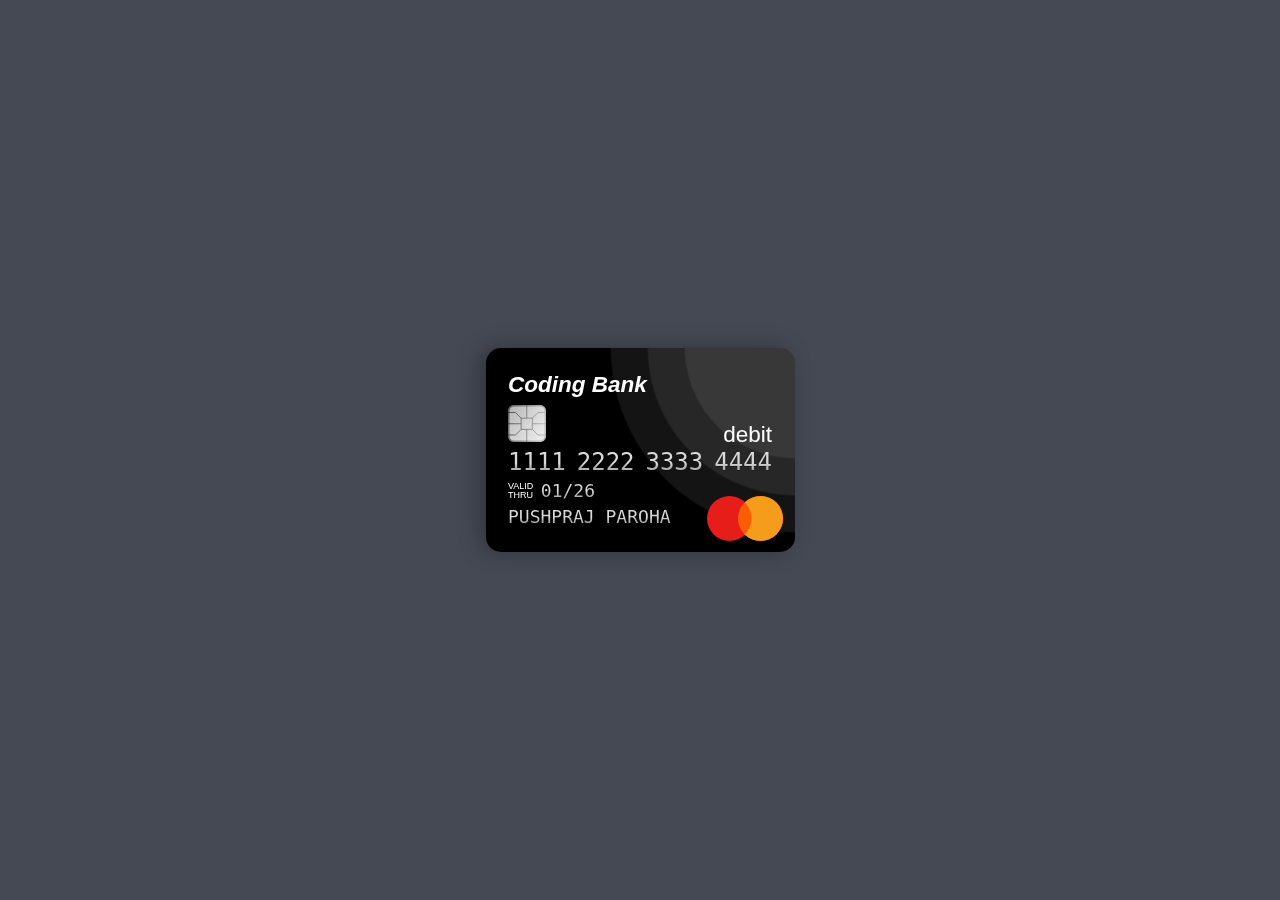
<file: debitcard design/index.html>
<!DOCTYPE html>
<!-- Document Type Declaration -->
<html lang="en">
  <!-- Opening HTML Tag -->
  <head>
    <!-- Opening Head Tag -->
    <meta charset="UTF-8" />
    <!-- Character Encoding -->
    <meta name="viewport" content="width=device-width, initial-scale=1.0" />
    <!-- Viewport Meta Tag -->
    <title>Debit Card Design</title>
    <!-- Title of the Webpage -->
    <link rel="stylesheet" href="./index.css" />
    <!-- Linking External Stylesheet -->
  </head>
  <!-- Closing Head Tag -->
  <body>
    <!-- Opening Body Tag -->
    <div class="card">
      <!-- Div for Card Container -->
      <div class="card__info">
        <!-- Div for Card Information -->
        <div class="card__logo">Coding Bank</div>
        <!-- Div for Card Logo -->
        <div class="card__chip">
          <!-- Div for Card Chip -->
          <svg
            class="card__chip-lines"
            role="img"
            width="20px"
            height="20px"
            viewBox="0 0 100 100"
            aria-label="Chip"
          >
            <!-- SVG Element for Card Chip -->
            <g opacity="0.8">
              <!-- Group Element with Opacity -->
              <polyline
                points="0,50 35,50"
                fill="none"
                stroke="#000"
                stroke-width="2"
              />
              <!-- Polyline Element for Chip Design -->
              <polyline
                points="0,20 20,20 35,35"
                fill="none"
                stroke="#000"
                stroke-width="2"
              />
              <!-- Polyline Element for Chip Design -->
              <polyline
                points="50,0 50,35"
                fill="none"
                stroke="#000"
                stroke-width="2"
              />
              <!-- Polyline Element for Chip Design -->
              <polyline
                points="65,35 80,20 100,20"
                fill="none"
                stroke="#000"
                stroke-width="2"
              />
              <!-- Polyline Element for Chip Design -->
              <polyline
                points="100,50 65,50"
                fill="none"
                stroke="#000"
                stroke-width="2"
              />
              <!-- Polyline Element for Chip Design -->
              <polyline
                points="35,35 65,35 65,65 35,65 35,35"
                fill="none"
                stroke="#000"
                stroke-width="2"
              />
              <!-- Polyline Element for Chip Design -->
              <polyline
                points="0,80 20,80 35,65"
                fill="none"
                stroke="#000"
                stroke-width="2"
              />
              <!-- Polyline Element for Chip Design -->
              <polyline
                points="50,100 50,65"
                fill="none"
                stroke="#000"
                stroke-width="2"
              />
              <!-- Polyline Element for Chip Design -->
              <polyline
                points="65,65 80,80 100,80"
                fill="none"
                stroke="#000"
                stroke-width="2"
              />
              <!-- Polyline Element for Chip Design -->
            </g>
            <!-- Closing Group Element -->
          </svg>
          <!-- Closing SVG Element -->
          <div class="card__chip-texture"></div>
          <!-- Div for Chip Texture -->
        </div>
        <!-- Closing Card Chip Div -->
        <div class="card__type">debit</div>
        <!-- Div for Card Type -->
        <div class="card__number">
          <!-- Div for Card Number -->
          <span class="card__digit-group">1111</span>
          <!-- Span for Card Number Group -->
          <span class="card__digit-group">2222</span>
          <!-- Span for Card Number Group -->
          <span class="card__digit-group">3333</span>
          <!-- Span for Card Number Group -->
          <span class="card__digit-group">4444</span>
          <!-- Span for Card Number Group -->
        </div>
        <!-- Closing Card Number Div -->
        <div class="card__valid-thru" aria-label="Valid thru">
          Valid<br />thru
        </div>
        <!-- Div for Valid Through -->
        <div class="card__exp-date"><time datetime="2038-01">01/26</time></div>
        <!-- Div for Expiry Date -->
        <div class="card__name" aria-label="Dee Stroyer">Pushpraj Paroha</div>
        <!-- Div for Card Holder Name -->
        <div class="card__vendor" role="img" aria-labelledby="card-vendor">
          <!-- Div for Card Vendor -->
          <span id="card-vendor" class="card__vendor-sr">Mastercard</span>
          <!-- Span for Card Vendor -->
        </div>
        <!-- Closing Card Vendor Div -->
      </div>
      <!-- Closing Card Information Div -->
      <div class="card__texture"></div>
      <!-- Div for Card Texture -->
    </div>
    <!-- Closing Card Container Div -->
  </body>
  <!-- Closing Body Tag -->
</html>
<!-- Closing HTML Tag -->
</file>
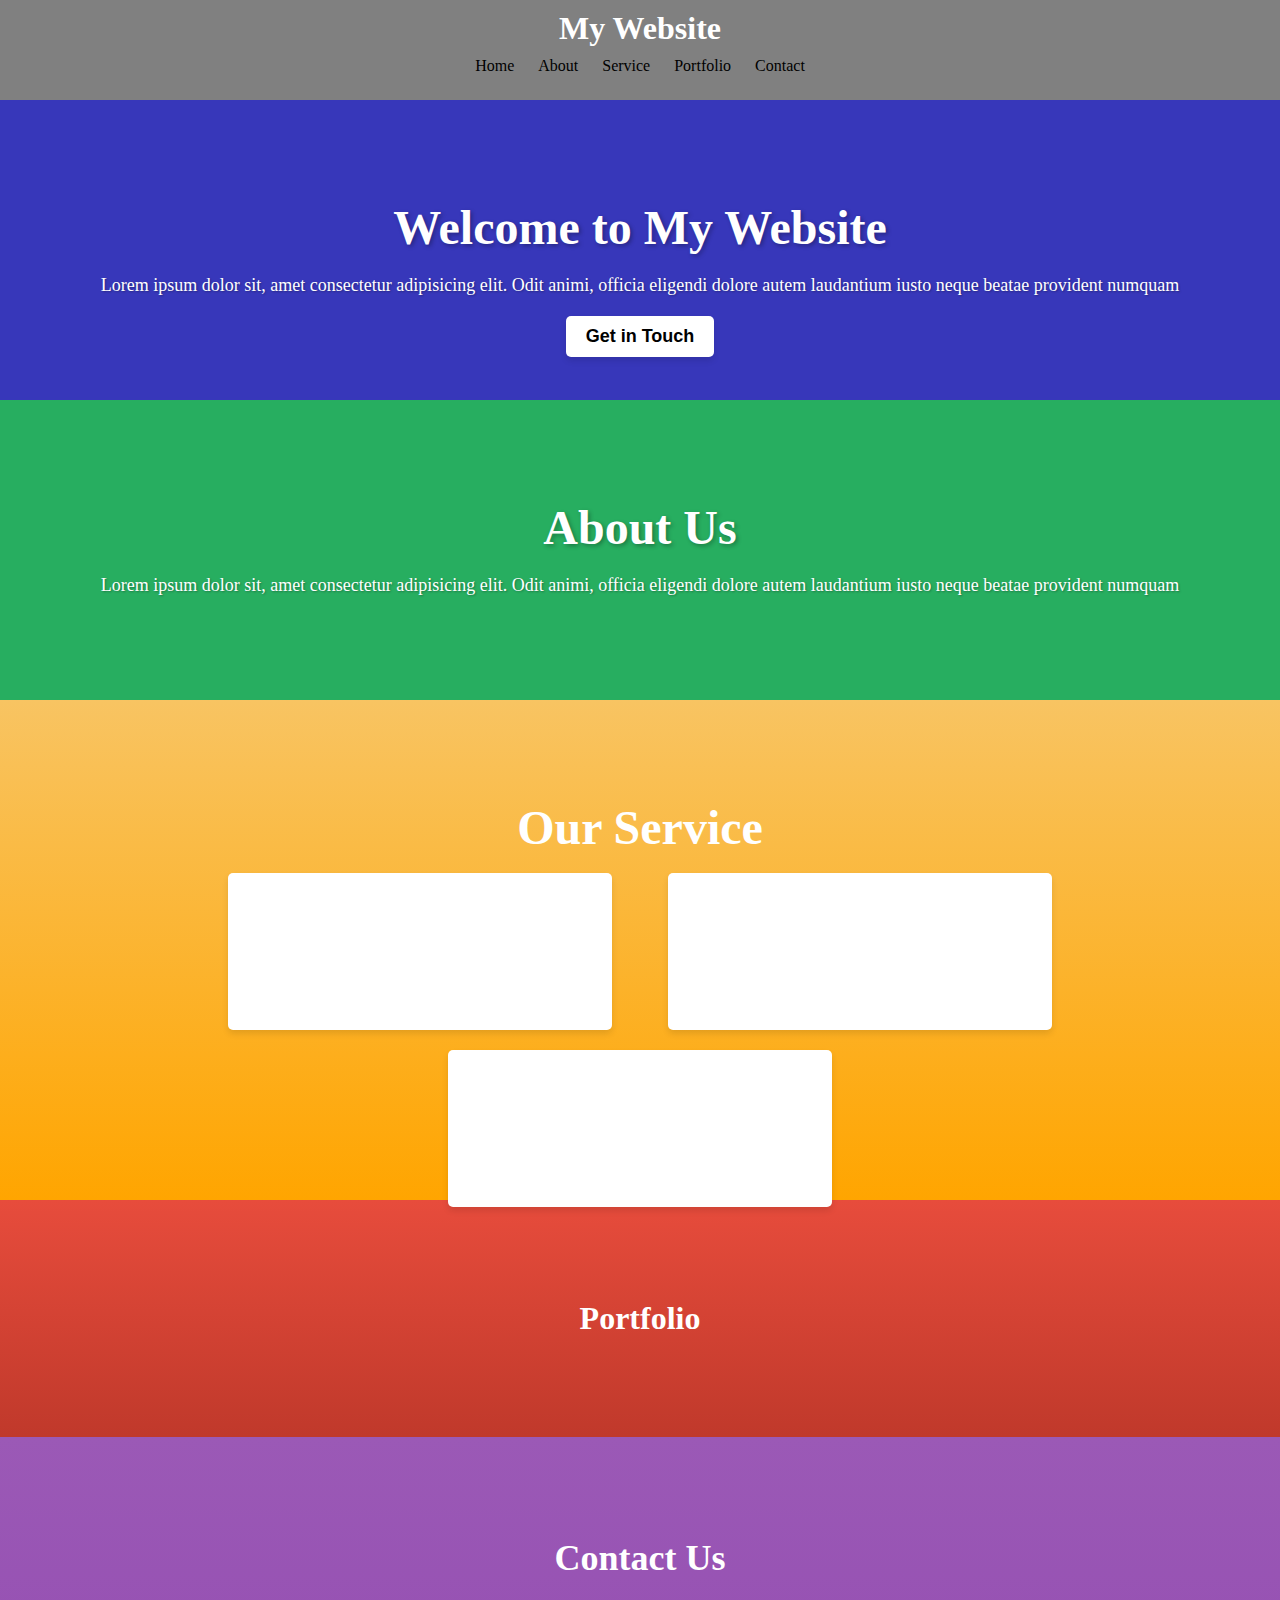
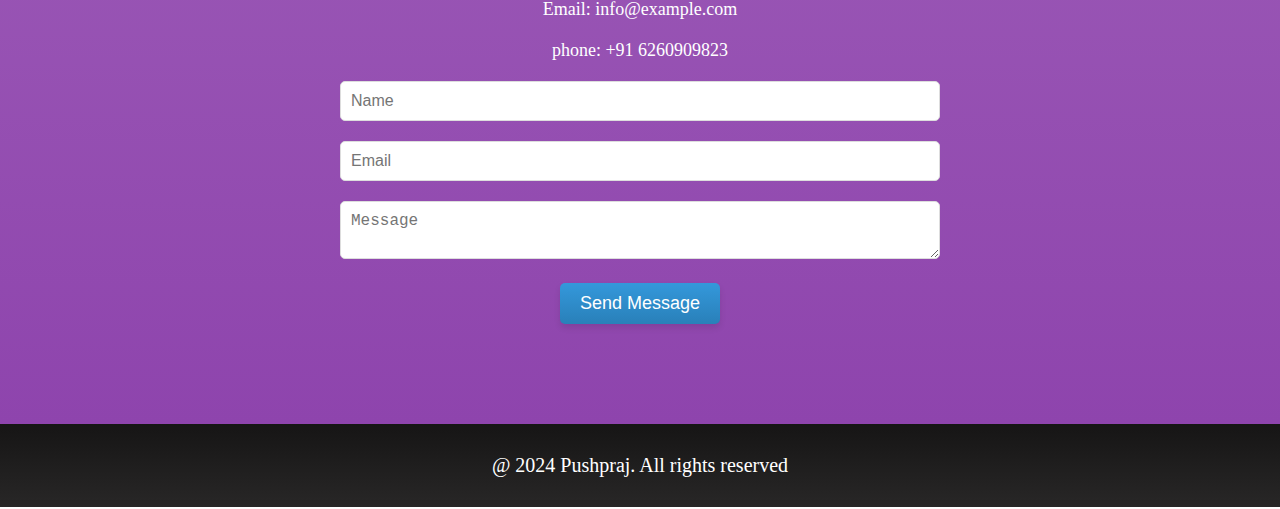
<file: onepageweb/index.html>
<!DOCTYPE html>
<html lang="en">
<head>
    <meta charset="UTF-8">
    <meta name="viewport" content="width=device-width, initial-scale=1.0">
    <title>One Page Web</title>
    <link rel="stylesheet" href="./index.css"></link>
</head>
<body>
    <header>
        <h1>My Website</h1>
        <nav>
            <a href="#hero">Home</a>
            <a href="#about">About</a>
            <a href="#service">Service</a>
            <a href="#portfolio">Portfolio</a>
            <a href="#contact">Contact</a>
        </nav>
    </header>
    <section class="hero" id="hero">
        
            <h1>Welcome to My Website</h1>
            <p class="para">Lorem ipsum dolor sit, amet consectetur adipisicing elit. Odit animi, officia eligendi dolore autem laudantium iusto neque beatae provident numquam</p>
            <button class="getinbtn">Get in Touch</button>
       
    </section>
    <section class="about" id="about">
        
            <h1>About Us</h1>
            <p>Lorem ipsum dolor sit, amet consectetur adipisicing elit. Odit animi, officia eligendi dolore autem laudantium iusto neque beatae provident numquam</p>
        
    </section>
    <section class="service" id="service">
        
            <h1>Our Service</h1>
            
                <div class="ser">
                    <h3>Service 1</h3>
                    <p>Lorem ipsum dolor sit amet consectetur adipisicing elit. Officiis nihil soluta ipsum quam nobis atque non</p>
                </div>
                <div class="ser">
                    <h3>Service 1</h3>
                    <p>Lorem ipsum dolor sit amet consectetur adipisicing elit. Officiis nihil soluta ipsum quam nobis atque non</p>
                </div>
                <div class="ser">
                    <h3>Service 1</h3>
                    <p>Lorem ipsum dolor sit amet consectetur adipisicing elit. Officiis nihil soluta ipsum quam nobis atque non</p>
                </div>
            
       
    </section>
    <section class="portfolio" id="portfolio">
     <h1>Portfolio</h1>
    </section>
    <section class="contact" id="contact">
     <h2>Contact Us</h2>
     <div>
        <p>Email: info@example.com</p>
        <p>phone: +91 6260909823</p>
     </div>
     <form action="submit" method="post">
        <input placeholder="Name" type="text"/>
        <input placeholder="Email" type="email"/>
        <textarea placeholder="Message"></textarea>
        <button type="button">Send Message</button>
     </form>
    </section>
    <footer>
        <p>@ 2024 Pushpraj. All rights reserved</p>
    </footer>
</body>
</html>
</file>
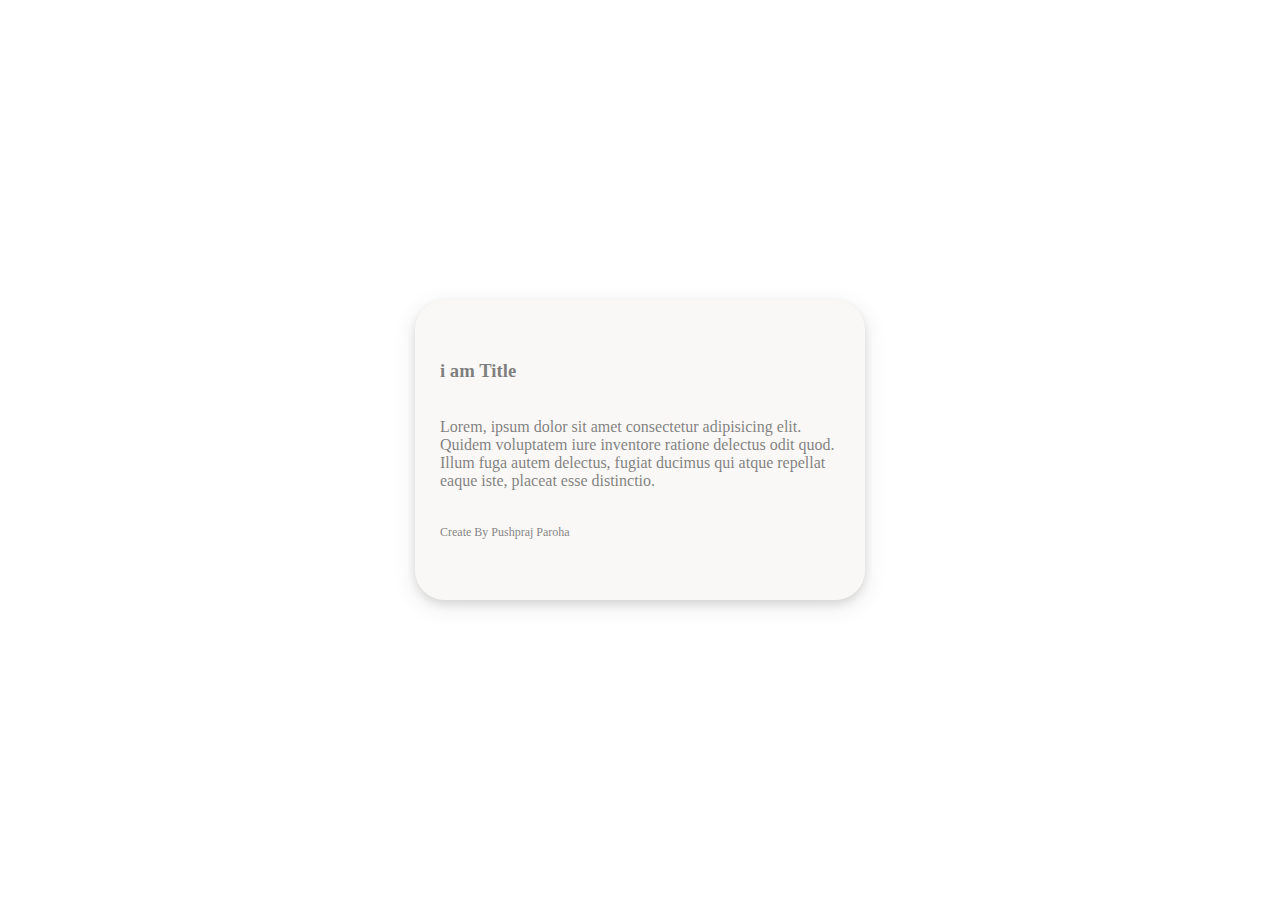
<file: card.html>
<!DOCTYPE html>
<html lang="en">
<head>
    <meta charset="UTF-8">
    <meta name="viewport" content="width=device-width, initial-scale=1.0">
    <title>Document</title>
    <link rel="stylesheet" href="./card.css"/>
</head>
<body>
    <div class="frame">
        <div class="cardd">
            <h3 class="cardd_title">i am Title</h3>
            <div class="cardd_text">Lorem, ipsum dolor sit amet consectetur adipisicing elit. Quidem voluptatem iure inventore ratione delectus odit quod. Illum fuga autem delectus, fugiat ducimus qui atque repellat eaque iste, placeat esse distinctio.</div>
             <div class="cardd_author">
                Create By Pushpraj Paroha
             </div>
        </div>
    </div>
</body>
</html>
</file>
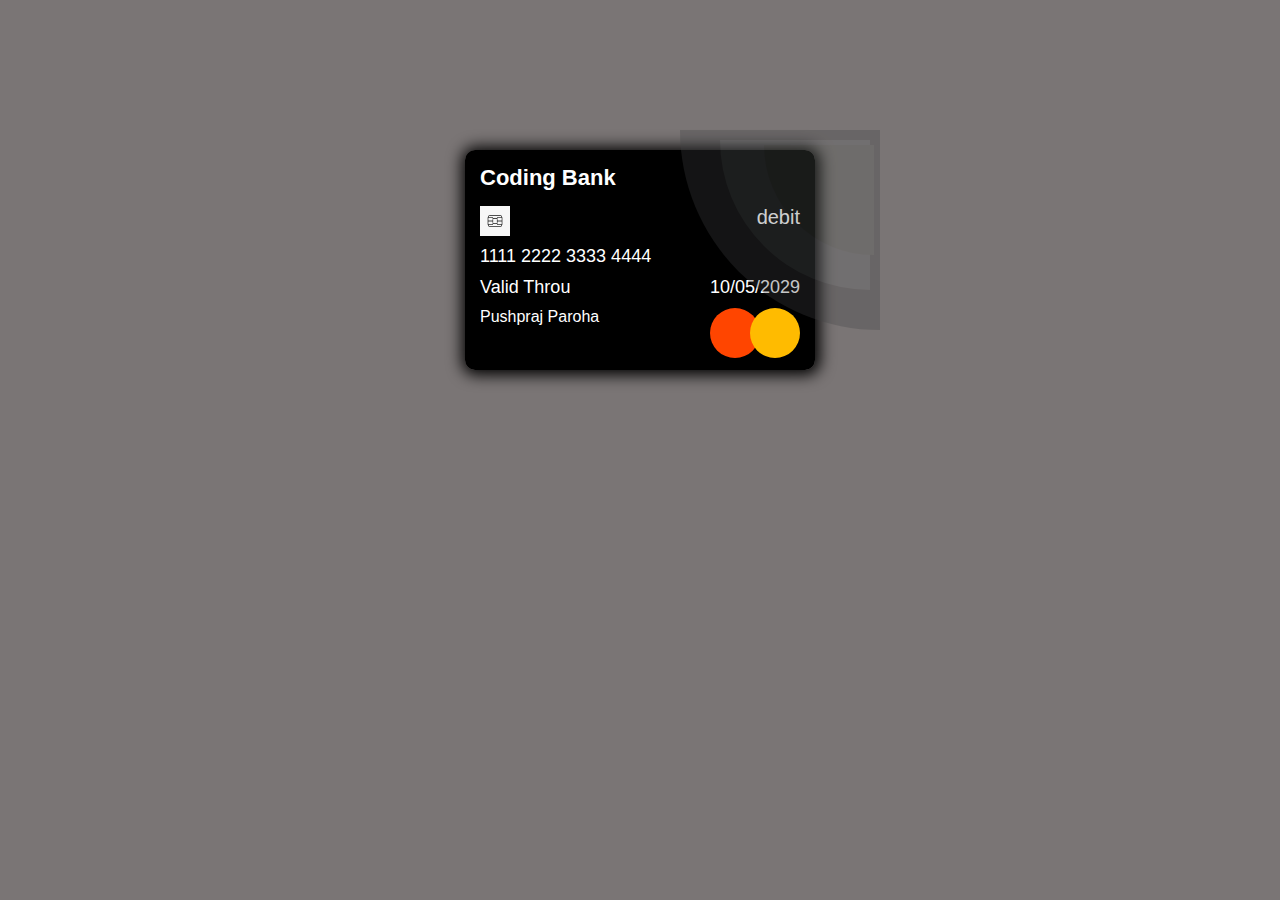
<file: debit.html>
<!DOCTYPE html>
<html lang="en">
  <head>
    <meta charset="UTF-8" />
    <meta name="viewport" content="width=device-width, initial-scale=1.0" />
    <title>Document</title>
    <link rel="stylesheet" href="./debit.css" />
  </head>
  <body>
    <main class="debit_background">
      <div class="debit-card-body">
        <h1>Coding Bank</h1>
        <section class="second-line">
          <img src="./chip.jpeg"/>
          <p>debit</p>
        </section>
        <section class="card_number">
          <p>1111 2222 3333 4444</p>
        </section>
        <section class="card_validation_line">
          <p>Valid Throu</p>
          <p class="date">10/05/2029</p>
        </section>
        <section class="User_Name_Circle">
          <p>Pushpraj Paroha</p>
          <span class="circle">
            <div class="circle-one"></div>
            <div class="circle-two"></div>
          </span>
        </section>
      </div>
      <div class="design">
        <div class="outer-circle">
          <div class="middle-circle">
              <div class="inner-circle"></div>
          </div>
        </div>
      </div>
    </main>
  </body>
</html>
</file>
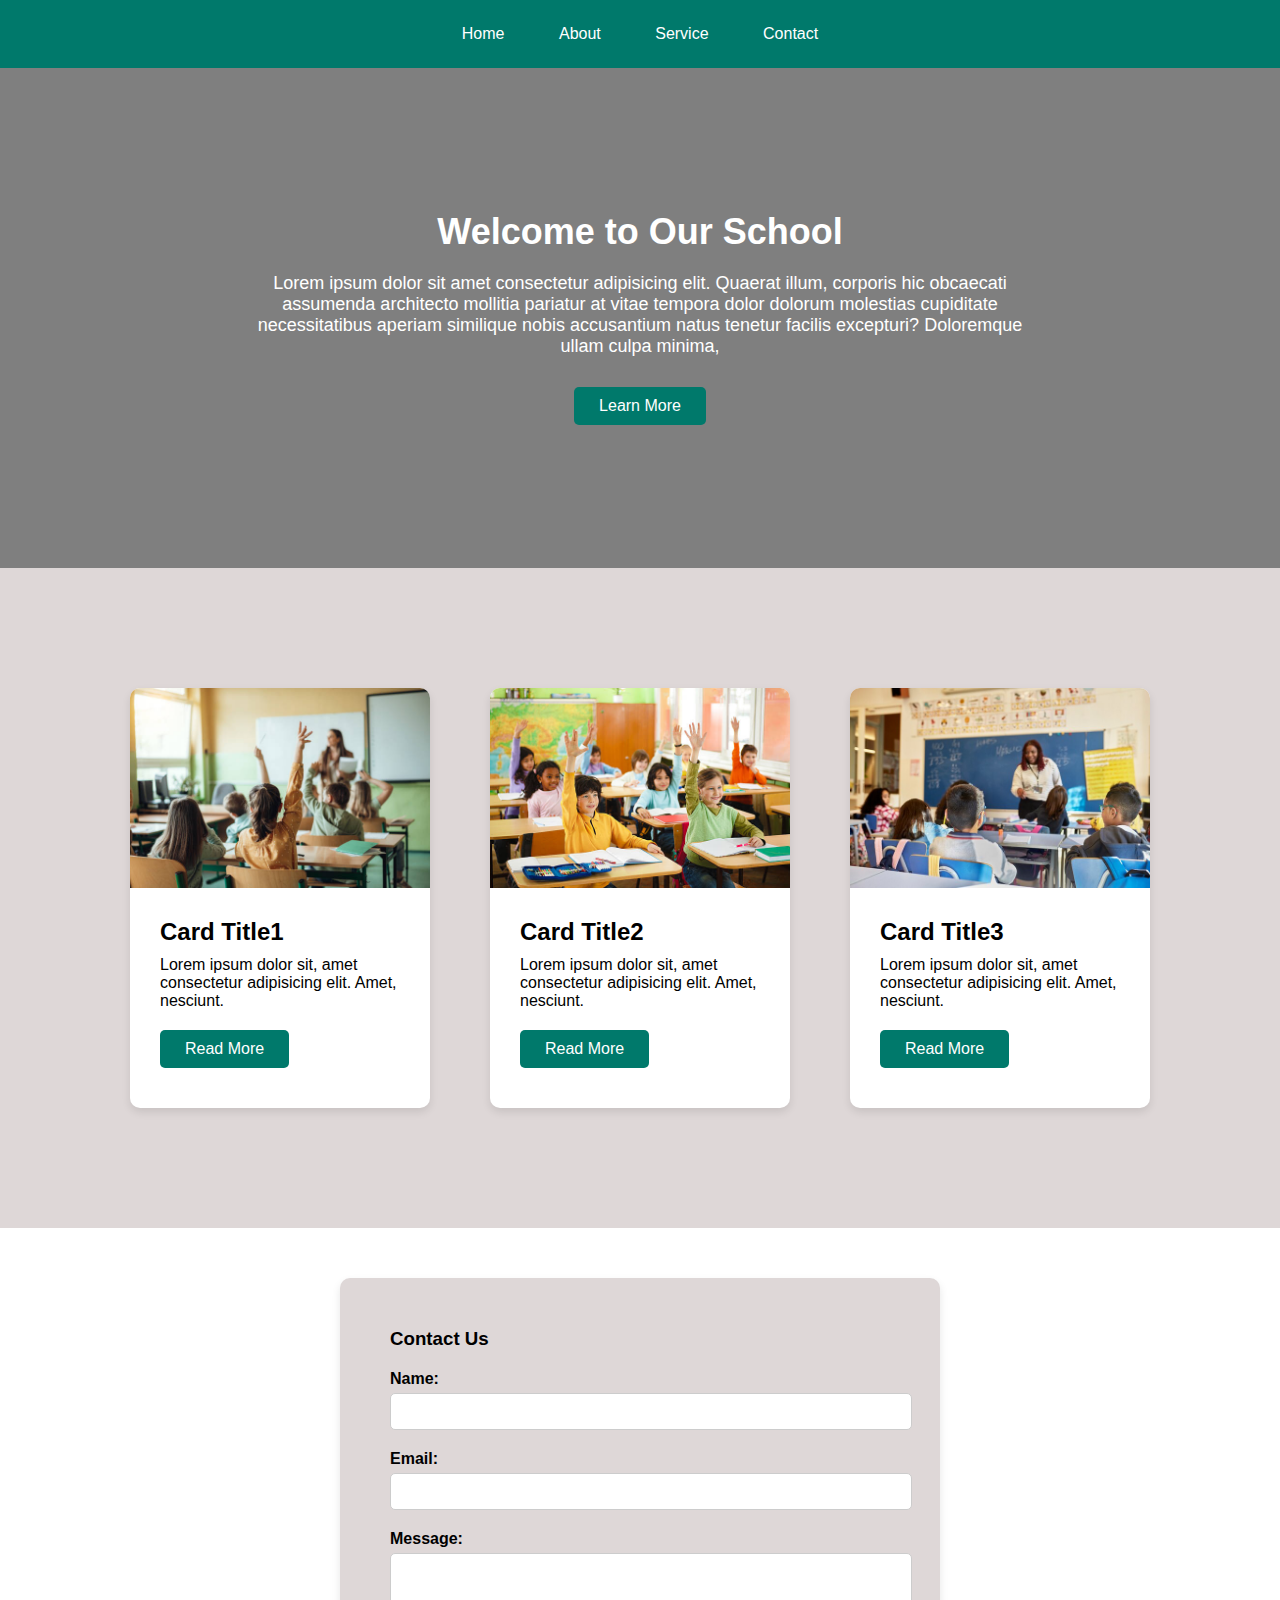
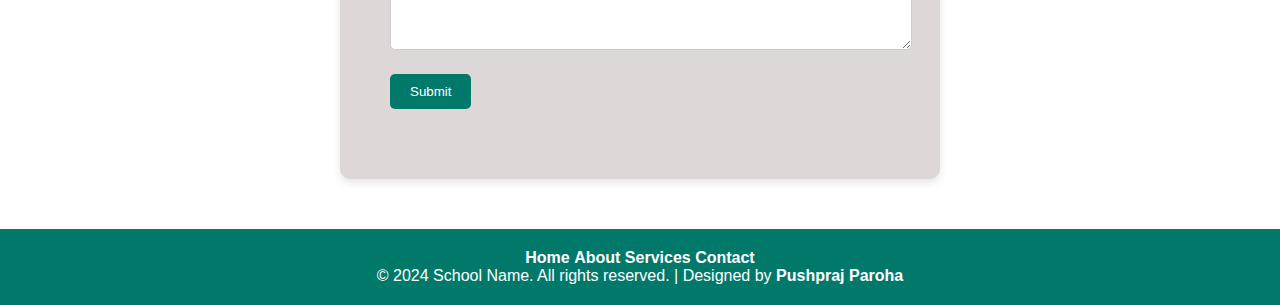
<file: pagedesign2/pd.html>
<!DOCTYPE html>
<html lang="en">
<head>
    <meta charset="UTF-8">
    <meta name="viewport" content="width=device-width, initial-scale=1.0">
    <title>Document</title>
    <link rel="stylesheet" href="./pd.css">
</head>
<body>
    <main>
        <header>
            <ul class="outer-ul">
                <li class="outer-ul-li">
                    <a href="#home">Home</a>
                </li>
                <li class="outer-ul-li">
                    <a href="#about">About</a>
                </li>
                <li class="outer-ul-li">
                    <a href="#service">Service</a>
                    <ul class="service-inner-ul">
                        <li><a href="#service1">Service1</a></li>
                        <li><a href="#service2">Service2</a></li>
                        <li><a href="#service3">Service3</a></li>
                        <li><a href="#service4">Service4</a></li>
                    </ul>
                </li>
                <li class="outer-ul-li">
                    <a href="#contact">Contact</a>
                </li>
            </ul>
        </header>
        <section class="banner">
            <div class="banner-content">
                <h1 class="banner-h1">Welcome to Our School</h1>
            <p class="text">Lorem ipsum dolor sit amet consectetur adipisicing elit. Quaerat illum, corporis hic obcaecati assumenda architecto mollitia pariatur at vitae tempora dolor dolorum molestias cupiditate necessitatibus aperiam similique nobis accusantium natus tenetur facilis excepturi? Doloremque ullam culpa minima, </p>
            <button>Learn More</button>
            </div>
        </section>

        <!-- card section -->

        <section class="card-parent">
            <div class="card-body">
                <div class="card-img">
                    <img src="./images/card1.png" alt="">
                </div>
                <div class="card-text">
                    <h3>Card Title1</h3>
                    <p>Lorem ipsum dolor sit, amet consectetur adipisicing elit. Amet, nesciunt.</p>
                    <button>Read More</button>
                </div>
            </div>
            <div class="card-body">
                <div class="card-img">
                    <img src="./images/card2.png" alt="">
                </div>
                <div class="card-text">
                    <h3>Card Title2</h3>
                    <p>Lorem ipsum dolor sit, amet consectetur adipisicing elit. Amet, nesciunt.</p>
                    <button>Read More</button>
                </div>
            </div>
            <div class="card-body">
                <div class="card-img">
                    <img src="./images/card3.png" alt="">
                </div>
                <div class="card-text">
                    <h3>Card Title3</h3>
                    <p>Lorem ipsum dolor sit, amet consectetur adipisicing elit. Amet, nesciunt.</p>
                    <button>Read More</button>
                </div>
            </div>
        </section>
        <section class="form-section">
            <form class="contact-form">
                <h3>Contact Us</h3>
                <div class="form-group">
                    <label for="name" class="name">Name:</label>
                    <input type="text" name="name" id="name">
                </div>
                <div class="form-group">
                    <label for="email" class="email">Email:</label>
                    <input type="email" name="email" id="email">
                </div>
                <div class="form-group">
                    <label for="message" class="message">Message:</label>
                    <textarea name="message" id="message" cols="30" rows="5"></textarea>
                </div>
                <div class="form-group">
                    <input type="submit" value="Submit">
                </div>
            </form>
        </section>

        <footer class="footer">
            <p>
              <a href="#home">Home</a>
              <a href="#about">About</a>
              <a href="#services">Services</a>
              <a href="#contact">Contact</a>
            </p>
            <p>
              &copy; 2024 School Name. All rights reserved. | Designed by
              <a href="https://example.com" target="_blank">Pushpraj Paroha</a>
            </p>
          </footer>
    </main>
</body>
</html>
</file>
<file: onepageweb/index.css>
*{
    margin: 0;
    padding: 0;
    box-sizing: border-box;
}
header{
    background-color: grey;
    height: 100px;
    width: 100%;
    text-align: center;
    
}
header > h1{
    color: white;
    margin-bottom: 10px;
    padding-top: 10px;
}
header > nav> a{
    margin: 0 10px;
    color: black;
    text-decoration: none;
}
.hero{
    height: 300px;
    width: 100%;
    background-color:rgb(55, 55, 186);
    color: white;
    text-align: center;
    padding: 100px 0;
    position: relative;
}
.hero > h1{
    font-size: 48px; /* Set the font size for the hero title */
    margin-bottom: 20px; /* Add margin at the bottom of the hero title */
    text-shadow: 2px 2px 4px rgba(0, 0, 0, 0.3); 
}

.hero > p{
    font-size: 18px; /* Set the font size for the hero paragraph */
    margin-bottom: 20px; /* Add margin at the bottom of the hero paragraph */
    text-shadow: 1px 1px 2px rgba(0, 0, 0, 0.3);
}

.hero> button{
    padding: 10px 20px;
    border-radius: 5px;
    text-decoration: none;
    background-color: #fff;
    border: none;
    font-weight: bold;
    font-size: 18px;
    transition: background-color 0.3s ease;
    box-shadow: 0px 4px 6px rgba(0, 0, 0, 0.1);
}

.about{
    background-image:linear-gradient(to bottom,#27ae60,#27ae60);
    height: 300px;
    width: 100%;
    color: white;
    text-align: center;
    padding: 100px 0;
}
.about > h1{
    font-size: 48px; /* Set the font size for the hero title */
    margin-bottom: 20px; /* Add margin at the bottom of the hero title */
    text-shadow: 2px 2px 4px rgba(0, 0, 0, 0.3); 
}
.about> p{
    font-size: 18px; /* Set the font size for the hero paragraph */
    margin-bottom: 20px; /* Add margin at the bottom of the hero paragraph */
    text-shadow: 1px 1px 2px rgba(0, 0, 0, 0.3);
}

.service{
    height: 500px;
    width: 100%;
    text-align: center;
    padding: 100px 0;
    background-image: linear-gradient(to bottom, rgb(248, 196, 98),orange);
    color: white;
}
.service > h1{
    margin-bottom: 18px;
    font-size: 48px;
}

.service > .ser{
    display: inline-block; /* Set the display to inline-block for the service items */
    width: 30%; /* Set the width of the service items */
    margin: 0 2%; /* Add margin around the service items */
    padding: 30px; /* Add padding to the service items */
    background-color: #fff; /* Set the background color for the service items */
    border-radius: 5px; /* Add border radius to the service items */
    margin-bottom: 20px; /* Add margin at the bottom of the service items */
    vertical-align: top; /* Align the service items to the top */
    transition: background-color 0.3s ease; /* Add transition effect to the service items */
    box-shadow: 0px 4px 6px rgba(0, 0, 0, 0.1);
    
}

.service .ser:hover {
    background-color: rgb(22, 17, 17); /* Change background color on hover for the service items */
  }

.ser > h3{
    margin-bottom: 10px;
    margin-top: 10px;
    font-size: 20px;
}

.portfolio {
    background-image: linear-gradient(to bottom, #e74c3c, #c0392b); /* Set a gradient background for the portfolio section */
    padding: 100px 0; /* Add padding to the portfolio section */
    text-align: center; /* Align the portfolio content to the center */
    color: #fff; /* Set the text color for the portfolio section */
} 
.contact{
    background-image: linear-gradient(to bottom, #9b59b6, #8e44ad); /* Set a gradient background for the contact section */
    color: #fff; /* Set the text color for the contact section */
    padding: 100px 0; /* Add padding to the contact section */
    text-align: center;
}
.contact h2 {
    font-size: 36px; /* Set the font size for the contact title */
    margin-bottom: 20px; /* Add margin at the bottom of the contact title */
}
.contact p {
    font-size: 18px; /* Set the font size for the contact paragraph */
    margin-bottom: 20px; /* Add margin at the bottom of the contact paragraph */
}
.contact form {
    max-width: 600px; /* Set the maximum width for the contact form */
    margin: 0 auto; /* Center the contact form horizontally */
  }
.contact input,
  .contact textarea {
    width: 100%; /* Set the width of the input fields and textarea to 100% */
    padding: 10px; /* Add padding to the input fields and textarea */
    margin-bottom: 20px; /* Add margin at the bottom of the input fields and textarea */
    border-radius: 5px; /* Add border radius to the input fields and textarea */
    border: 1px solid #ddd; /* Set the border style for the input fields and textarea */
    font-size: 16px; /* Set the font size for the input fields and textarea */
}
.contact button {
    background-image: linear-gradient(to bottom, #3498db, #2980b9); /* Set a gradient background for the contact button */
    color: #fff; /* Set the text color for the contact button */
    border: none; /* Remove border from the contact button */
    padding: 10px 20px; /* Add padding to the contact button */
    border-radius: 5px; /* Add border radius to the contact button */
    font-size: 18px; /* Set the font size for the contact button */
    cursor: pointer; /* Set cursor to pointer for the contact button */
    transition: background-color 0.3s ease; /* Add transition effect to the background color of the contact button */
    box-shadow: 0px 4px 6px rgba(0, 0, 0, 0.1); /* Add box shadow to the contact button */
}

footer{
    padding: 30px 0;
    text-align: center;
    color: white;
    font-size: 20px;
    font-weight: 500;
    background-image:linear-gradient(to bottom, rgb(22, 21, 21),rgb(40, 39, 39)) ;
}
</file>
<file: card.css>
html,body{
    margin: 0;
    height: 100%;
}
*{
    margin: 0;
    padding: 0;
}
.frame{
    height:100%;
    width: 100%;
    background-image: url("https://t3.ftcdn.net/jpg/03/43/80/04/360_F_343800459_ySSLh173FZaw5Ml3AeHXhcrTGzXVp7rd.jpg");
    background-size: cover;
    position: relative;
}

.cardd{
    background-color:#F9F6EE;
    height: 250px;
    width: 400px;
    position: absolute;
    top: 50%;
    left: 50%;
    transform: translate(-50%, -50%);
    border-radius: 30px;
    opacity:0.5;
    padding: 25px 25px;
    display: flex;
    flex-direction: column;
    justify-content: space-evenly;
    box-shadow: 0 4px 8px 0 rgba(0, 0, 0, 0.2), 0 6px 20px 0 rgba(0, 0, 0, 0.19);
}
.cardd::before{
    position: absolute;
    top: 0;
    left: 0;
    background-color: rgba(244, 238, 238, 0.4);
    content: "";
    width: 100%;
    height: 100%;
    border-radius: 30px;
}
.cardd_title{
    font-weight: bold;
    position: relative;
    z-index: 10;
}
.cardd_text{
    font-weight:lighter;
    position: relative;
    z-index: 10;
}

.cardd_author{
    font-size:12px;
    position: relative;
    z-index: 10;
}
</file>
<file: debit.css>
*{
    margin: 0;
    padding: 0;
    box-sizing: border-box;
    font-family: 'Poppins', sans-serif;
    color: white;
}
body{
    background-image: linear-gradient( rgb(122, 117, 117),rgb(122, 117, 117));
    
}

.debit_background{
    background-image:linear-gradient(black,black);
    height: 220px;
    width:350px;
    margin:150px auto;
    border-radius: 10px;
    overflow: hidden;
    box-shadow: 1px 1px 15px 4px  #000000;
    animation-name: rotate; /* Apply the rotate animation */
    animation-duration: 4s; /* Set the duration of the animation */
    animation-iteration-count: infinite; /* Make the animation loop infinitely */
}




     
.design{
    position: absolute;
    top: 130px;
    left: 680px;
}

.outer-circle {
    width: 200px; /* Adjust width as needed */
    height: 200px; /* Adjust height as needed */
    background-color: #424345; /* Just for visibility */
    border-radius: 0 100% 0 0; /* Quarter circle (top right) */
    display: flex;
    justify-content: center;
    align-items: center;
    transform: rotate(180deg); /* Rotate by 90 degrees */
    opacity: 0.3;
}

.middle-circle {
    width: 150px; /* Adjust width as needed */
    height: 150px; /* Adjust height as needed */
    background-color: #5f6365; /* Just for visibility */
    border-radius: 0 100% 0 0; /* Quarter circle (top right) */
    display: flex;
    justify-content: center;
    align-items: center;
    position: absolute;
    left: 10px;
    top: 40px;
    
     /* Rotate by 90 degrees */
}

.inner-circle {
    width: 110px; /* Adjust width as needed */
    height: 110px; /* Adjust height as needed */
    background-color: #555a55; /* Just for visibility */
    border-radius: 0 100% 0 0; /* Quarter circle (top right) */
    display: flex;
    justify-content: center;
    align-items: center;
    position: inherit;
    top: 35px;
    left: -4px;
}

.debit-card-body{
    width: 350px;
    height: 200px;
}
.debit-card-body > h1{
    padding: 15px;
    font-size: 22px;
}
.debit-card-body  p{
    

}
.second-line{
    display: flex;
    justify-content: space-between;
}
img{
    height: 30px;
    width: 30px;
    margin-left: 15px;
   
}
.second-line p{
    margin-right: 15px;
    font-size: 20px;
}

.card_number p{
    font-size: 18px;
    margin-left: 15px;
    margin-top: 10px;
}

.card_validation_line{
    display: flex;
    justify-content: space-between;
}
.card_validation_line p{
    font-size: 18px;
    margin-left: 15px;
    margin-top: 10px;
}

.card_validation_line .date{
    margin-right: 15px;
}
.User_Name_Circle{
    display: flex;
    justify-content: space-between;
}
.User_Name_Circle p{
    margin-left: 15px;
    margin-top: 10px;
}
.circle {
    display: flex;
    margin-top: 10px;
    overflow: hidden; /* Ensures anything outside the container is hidden */
}

.circle-one {
    width: 50px;
    height: 50px;
    background-color: orangered;
    border-radius: 50%;
    margin-right: -10px; /* Adjust this value to control the intersection */
}

.circle-two {
    width: 50px;
    height: 50px;
    background-color: rgb(255, 187, 0);
    border-radius: 50%;
    margin-right: 15px;
}

@keyframes rotate {
    /* From and to keyframes */
    from,
    to {
        animation-timing-function: ease-in; /* Animation timing function */
        /* Set box shadow for 3D effect */
        box-shadow:
            0 0 0 hsl(0,0%,80%),
            0.1rem 0 0 hsl(0,0%,100%),
            -0.2rem 0 0.75rem 0 hsla(0,0%,0%,0.3);
        transform: rotateY(-20deg); /* Apply Y-axis rotation */
    }
    /* Keyframes at 25% and 75% */
    25%,
    75% {
        animation-timing-function: ease-out; /* Animation timing function */
        /* Set box shadow for 3D effect */
        box-shadow:
            0 0 0 hsl(0,0%,80%),
            0 0 0 hsl(0,0%,100%),
            -0.25rem -0.05rem 1rem 0.15rem hsla(0,0%,0%,0.3);
        transform: rotateY(0deg); /* Reset rotation */
    }
    /* Keyframe at 50% */
    50% {
        animation-timing-function: ease-in; /* Animation timing function */
        /* Set box shadow for 3D effect */
        box-shadow:
            -0.1rem 0 0 hsl(0,0%,80%),
            0 0 0 hsl(0,0%,100%),
            -0.3rem -0.1rem 1.5rem 0.3rem hsla(0,0%,0%,0.3);
        transform: rotateY(20deg); /* Apply Y-axis rotation */
    }
  }
</file>
<file: pagedesign2/pd.css>
*{
    margin: 0;
    padding: 0;
    color: rgb(255, 255, 255);
}
body {
    font-family: Arial, sans-serif;
}
header{
    width: 100%;
    background-color:#00796b ;
    padding: 15px 0;
}

header .outer-ul{
    list-style-type: none;
    text-align: center;
    padding: 0;
    margin: 0;
}
.outer-ul-li{
    margin: 0 10px;
    font-size: 16px;
    display: inline-block;
    position: relative;
}
.outer-ul-li a{
    text-decoration: none;
    transition: transform 0.3s ease;
    padding: 10px 15px;
    display: block;
}
.outer-ul-li a:hover{
 text-decoration:underline;
 transform: translateY(-3px);
}


ul ul{
    display: none;
    list-style-type: none;
    position: absolute;
    background-color: #00796b;
    left: 0;
    top: 100%;
    transition: all 0.3s ease;
}
ul ul li:first-child{
    padding-top: 10px;
}

header .outer-ul-li:hover > ul{
    display: block;
    animation: fadeIn 0.3s ease;
}


/* banner section */

.banner{
    background-color: rgba(0, 0, 0, 0.5);
    height: 500px;
    width: 100%;
    display: flex;
    flex-direction: column;
    justify-content: center;  
    text-align: center;  
    animation: zoomIn 0.5s ease;
}

.banner-content{
    margin: auto;
}

.banner-content h1{
    font-size: 36px;
    margin-bottom: 20px;
}

.banner-content p{
    font-size: 18px;
    margin: 0 auto;
    max-width: 60%;
}

.banner-content button{
    background-color: #00796b;
    border: none;
    padding: 10px 25px;
    font-size: 16px;
    border-radius: 5px;
    cursor: pointer ;
    margin-top: 30px;
    transition: background-color 0.3s ease;
}

.banner-content button:hover{
    background-color: #005b4f;
    transform: scale(1.1);
}


/* vcard */

.card-parent{
    background-color:rgb(222, 215, 215);
    padding: 100px;
    display: flex;
    justify-content: space-around;
    align-items: center;
    flex-wrap: wrap;
}

.card-body{
    width: 300px;
    height: 420px;
    background-color: #ffffff;
    border-radius: 10px;
    margin: 20px;
    box-shadow: 0 4px 8px rgba(0, 0, 0, 0.1);
    transition: transform 0.4s ease;
}
.card-body:hover{
    box-shadow: 0 8px 16px rgba(0, 0, 0, 0.2);
    transform: translateY(-3px);
}

.card-img{
    height: 200px;
    width: 300px;
}
.card-img img{
    height: 100%;
    width: 100%;
    border-radius: 10px 10px 0 0;
}

.card-body .card-text{
    padding: 20px;
    
}
.card-text h3{
    font-size: 24px;
    margin: 10px;
    color: black;
}
.card-text p{
    font-size: 16px;
    margin: 10px;
    color: black;
}
.card-text button{
    background-color: #00796b;
    border: none;
    padding: 10px 25px;
    font-size: 16px;
    border-radius: 5px;
    cursor: pointer ;
    margin:10px;
    transition: background-color 0.3s ease;
}
.card-text button:hover{
    background-color: #005b4f;
    transform: scale(1.1);
}

/* form section */
.form-section{
    padding: 50px;
    animation: fadeIn 0.5s ease;
}

.form-section .contact-form{
    max-width: 500px;
    margin: 0 auto;
    padding: 20px;
    background-color: rgb(222, 215, 215);
    border-radius: 10px;
    box-shadow: 0 4px 8px rgba(0, 0, 0, 0.1);
    transition: box-shadow 0.3s ease;
    padding: 50px;
}
.contact-form:hover{
    box-shadow: 0 8px 16px rgba(0, 0, 0, 0.2);
}
.form-group {
    margin-bottom: 20px;
  }
.contact-form h3{
    color: black;
    margin-bottom: 20px;
}  
.message, .name, .email{
    color: black;
}

.form-group input[type="submit"] {
    background-color: #00796b;
    color: white;
    padding: 10px 20px;
    border: none;
    border-radius: 5px;
    cursor: pointer;
    transition: background-color 0.3s ease;
}
.form-group label {
    display: block;
    margin-bottom: 5px;
    font-weight: bold;
  }
  
  .form-group input[type="text"],
  .form-group input[type="email"],
  .form-group textarea {
    width: 100%;
    padding: 10px;
    border: 1px solid #ccc;
    border-radius: 5px;
  }
  
  .form-group textarea {
    resize: vertical;
  }

.form-group input[type="submit"]:hover {
    background-color: #005b4f; /* Darker teal on hover */
  }


footer{
    background-color: #00796b;
    padding: 20px;
    text-align: center;
    animation: slideInUp 0.5s ease;
}
footer a{
    text-decoration: none;
    font-weight: bold;
}
  /*animation  */
  @keyframes fadeIn {
    from {
        opacity: 0;
    }
    to {
        opacity: 1;
    }
  }

  @keyframes zoomIn {
    from {
        transform: scale(0);
    }
    to {
        transform: scale(1);
    }
  }

  @keyframes slideInUp {
    from {
        transform: translateY(100px);
        opacity: 0;
    }
    to {
        transform: translateY(0);
        opacity: 1;
    }
  }
</file>
<file: debitcard design/index.css>
/* Resetting default styles for all elements */
* {
    border: 0; /* Remove borders */
    box-sizing: border-box; /* Include padding and border in the element's total width and height */
    margin: 0; /* Remove margin */
    padding: 0; /* Remove padding */
  }
  
  /* Defining custom properties for the root element */
  :root {
    --hue: 223; /* Hue value for color */
    --bg: hsl(var(--hue),10%,30%); /* Background color */
    --fg: hsl(var(--hue),10%,90%); /* Foreground color */
    --primary: #000; /* Primary color */
    font-size: calc(20px + (30 - 20) * (100vw - 320px) / (1280 - 320)); /* Responsive font size */
  }
  
  /* Styling for the body element */
  body {
    background-color: var(--bg); /* Set background color */
    color: var(--fg); /* Set text color */
    font: 1em/1.5 sans-serif; /* Set font properties */
    height: 100vh; /* Set height to full viewport height */
    display: grid; /* Use grid layout */
    place-items: center; /* Center align content */
    perspective: 600px; /* Perspective for 3D transforms */
    transition: background-color 0.3s; /* Smooth transition for background color changes */
  }
  
  /* Styling for elements with class 'card' and 'card__chip' */
  .card,
  .card__chip {
    overflow: hidden; /* Hide overflowing content */
    position: relative; /* Positioning context */
  }
  
  /* Setting animation properties for certain elements */
  .card,
  .card__chip-texture,
  .card__texture {
    animation-duration: 3s; /* Set animation duration */
    animation-timing-function: ease-in-out; /* Set animation timing function */
    animation-iteration-count: infinite; /* Set animation iteration count */
  }
  
  /* Styling for elements with class 'card' */
  .card {
    animation-name: rotate; /* Set animation name */
    background-color: var(--primary); /* Set background color */
    /* Creating a background image using radial gradients */
    background-image:
        radial-gradient(circle at 100% 0%,hsla(0,0%,100%,0.08) 29.5%,hsla(0,0%,100%,0) 30%),
        radial-gradient(circle at 100% 0%,hsla(0,0%,100%,0.08) 39.5%,hsla(0,0%,100%,0) 40%),
        radial-gradient(circle at 100% 0%,hsla(0,0%,100%,0.08) 49.5%,hsla(0,0%,100%,0) 50%);
    border-radius: 0.5em; /* Set border radius */
    box-shadow:
        0 0 0 hsl(0,0%,80%), /* Shadow effect */
        0 0 0 hsl(0,0%,100%), /* Shadow effect */
        -0.2rem 0 0.75rem 0 hsla(0,0%,0%,0.3); /* Shadow effect */
    color: hsl(0,0%,100%); /* Set text color */
    width: 10.3em; /* Set width */
    height: 6.8em; /* Set height */
    transform: translate3d(0,0,0); /* Apply 3D transform */
  }
  
  /* Styling for elements with class 'card__info', 'card__chip-texture', and 'card__texture' */
  .card__info,
  .card__chip-texture,
  .card__texture {
    position: absolute; /* Positioning context */
  }
  
  /* Styling for elements with class 'card__chip-texture' and 'card__texture' */
  .card__chip-texture,
  .card__texture {
    animation-name: texture; /* Set animation name */
    top: 0; /* Position from top */
    left: 0; /* Position from left */
    width: 200%; /* Set width */
    height: 100%; /* Set height */
  }
  
  /* Styling for elements with class 'card__info' */
  .card__info {
    font: 0.75em/1 "DM Sans", sans-serif; /* Set font properties */
    display: flex; /* Use flexbox */
    align-items: center; /* Align items vertically */
    flex-wrap: wrap; /* Allow wrapping */
    padding: 0.75rem; /* Set padding */
    inset: 0; /* Stretch to cover parent */
  }
  
  /* Styling for elements with class 'card__logo' and 'card__number' */
  .card__logo,
  .card__number {
    width: 100%; /* Set width to 100% */
  }
  
  /* Styling for elements with class 'card__logo' */
  .card__logo {
    font-weight: bold; /* Set font weight */
    font-style: italic; /* Set font style */
  }
  
  /* Styling for elements with class 'card__chip' */
  .card__chip {
    background-image: linear-gradient(hsl(0,0%,70%),hsl(0,0%,80%)); /* Set background gradient */
    border-radius: 0.2rem; /* Set border radius */
    box-shadow: 0 0 0 0.05rem hsla(0,0%,0%,0.5) inset; /* Set box shadow */
    width: 1.25rem; /* Set width */
    height: 1.25rem; /* Set height */
    transform: translate3d(0,0,0); /* Apply 3D transform */
  }
  
  /* Styling for elements with class 'card__chip-lines' */
  .card__chip-lines {
    width: 100%; /* Set width to 100% */
    height: auto; /* Set height to auto */
  }
  
  /* Styling for elements with class 'card__chip-texture' */
  .card__chip-texture {
    background-image: linear-gradient(-80deg,hsla(0,0%,100%,0),hsla(0,0%,100%,0.6) 48% 52%,hsla(0,0%,100%,0)); /* Set background gradient */
  }
  
  /* Styling for elements with class 'card__type' */
  .card__type {
    align-self: flex-end; /* Align self to flex end */
    margin-left: auto; /* Set margin left to auto */
  }
  
  /* Styling for elements with class 'card__digit-group', 'card__exp-date', and 'card__name' */
  .card__digit-group,
  .card__exp-date,
  .card__name {
    /* Set background gradient */
    background: linear-gradient(hsl(0,0%,100%),hsl(0,0%,85%) 15% 55%,hsl(0,0%,70%) 70%);
    -webkit-background-clip: text; /* Apply background to text */
    -webkit-text-fill-color: transparent; /* Set text color to transparent */
    font-family: "Courier Prime", monospace; /* Set font family */
    filter: drop-shadow(0 0.05rem hsla(0,0%,0%,0.3)); /* Apply drop shadow */
  }
  
  /* Styling for elements with class 'card__number' */
  .card__number {
    font-size: 0.8rem; /* Set font size */
    display: flex; /* Use flexbox */
    justify-content: space-between; /* Space between elements */
  }
  
  /* Styling for elements with class 'card__valid-thru' and 'card__name' */
  .card__valid-thru,
  .card__name {
    text-transform: uppercase; /* Transform text to uppercase */
  }
  
  /* Styling for elements with class 'card__valid-thru' */
  .card__valid-thru {
    font-size: 0.3rem; /* Set font size */
  }
  
  /* Styling for elements with class 'card__exp-date' and 'card__name' */
  .card__exp-date,
  .card__name {
    font-size: 0.6rem; /* Set font size */
  }
  
  /* Styling for elements with class 'card__exp-date' */
  .card__exp-date {
    padding-left: 0.25rem; /* Set padding left */
  }
  
  /* Styling for elements with class 'card__name' */
  .card__name {
    overflow: hidden; /* Hide overflowing content */
    white-space: nowrap; /* Prevent wrapping */
    text-overflow: ellipsis; /* Show ellipsis for overflow */
    width: 6.25rem; /* Set width */
  }
  
  /* Styling for elements with class 'card__vendor', 'card__vendor:before', and 'card__vendor:after' */
  .card__vendor,
  .card__vendor:before,
  .card__vendor:after {
    position: absolute; /* Positioning context */
  }
  
  /* Styling for elements with class 'card__vendor' */
  .card__vendor {
    right: 0.375rem; /* Position from right */
    bottom: 0.375rem; /* Position from bottom */
    width: 2.55rem; /* Set width */
    height: 1.5rem; /* Set height */
  }
  
  /* Styling for pseudo-elements of elements with class 'card__vendor' */
  .card__vendor:before,
  .card__vendor:after {
    border-radius: 50%; /* Set border radius */
    content: ""; /* Empty content */
    display: block; /* Display as block element */
    top: 0; /* Position from top */
    width: 1.5rem; /* Set width */
    height: 1.5rem; /* Set height */
  }
  
  /* Styling for pseudo-element before 'card__vendor' */
  .card__vendor:before {
    background-color: #e71d1a; /* Set background color */
    left: 0; /* Position from left */
  }
  
  /* Styling for pseudo-element after 'card__vendor' */
  .card__vendor:after {
    background-color: #fa5e03; /* Set background color */
    box-shadow: -1.05rem 0 0 #f59d1a inset; /* Apply box shadow */
    right: 0; /* Position from right */
  }
  
  /* Styling for visually hidden element */
  .card__vendor-sr {
    clip: rect(1px,1px,1px,1px); /* Clip content */
    overflow: hidden; /* Hide overflowing content */
    position: absolute; /* Positioning context */
    width: 1px; /* Set width */
    height: 1px; /* Set height */
  }
  
  /* Styling for elements with class 'card__texture' */
  .card__texture {
    animation-name: texture; /* Set animation name */
    /* Set background gradient */
    background-image: linear-gradient(-80deg,hsla(0,0%,100%,0.3) 25%,hsla(0,0%,100%,0) 45%);
  }
   
  /* Dark theme */
  @media (prefers-color-scheme: dark) {
    /* Adjusting background and foreground colors for dark mode */
    :root {
        --bg: hsl(var(--hue),10%,10%);
        --fg: hsl(var(--hue),10%,90%);
    }
  }
  
  /* Animation */
  /* Keyframes for rotating animation */
  @keyframes rotate {
    /* From and to keyframes */
    from,
    to {
        animation-timing-function: ease-in; /* Animation timing function */
        /* Set box shadow for 3D effect */
        box-shadow:
            0 0 0 hsl(0,0%,80%),
            0.1rem 0 0 hsl(0,0%,100%),
            -0.2rem 0 0.75rem 0 hsla(0,0%,0%,0.3);
        transform: rotateY(-10deg); /* Apply Y-axis rotation */
    }
    /* Keyframes at 25% and 75% */
    25%,
    75% {
        animation-timing-function: ease-out; /* Animation timing function */
        /* Set box shadow for 3D effect */
        box-shadow:
            0 0 0 hsl(0,0%,80%),
            0 0 0 hsl(0,0%,100%),
            -0.25rem -0.05rem 1rem 0.15rem hsla(0,0%,0%,0.3);
        transform: rotateY(0deg); /* Reset rotation */
    }
    /* Keyframe at 50% */
    50% {
        animation-timing-function: ease-in; /* Animation timing function */
        /* Set box shadow for 3D effect */
        box-shadow:
            -0.1rem 0 0 hsl(0,0%,80%),
            0 0 0 hsl(0,0%,100%),
            -0.3rem -0.1rem 1.5rem 0.3rem hsla(0,0%,0%,0.3);
        transform: rotateY(10deg); /* Apply Y-axis rotation */
    }
  }
  
  /* Keyframes for texture animation */
  @keyframes texture {
    /* From and to keyframes */
    from,
    to {
        transform: translate3d(0,0,0); /* Reset translation */
    }
    /* Keyframe at 50% */
    50% {
        transform: translate3d(-50%,0,0); /* Translate horizontally */
    }
  }
</file>
